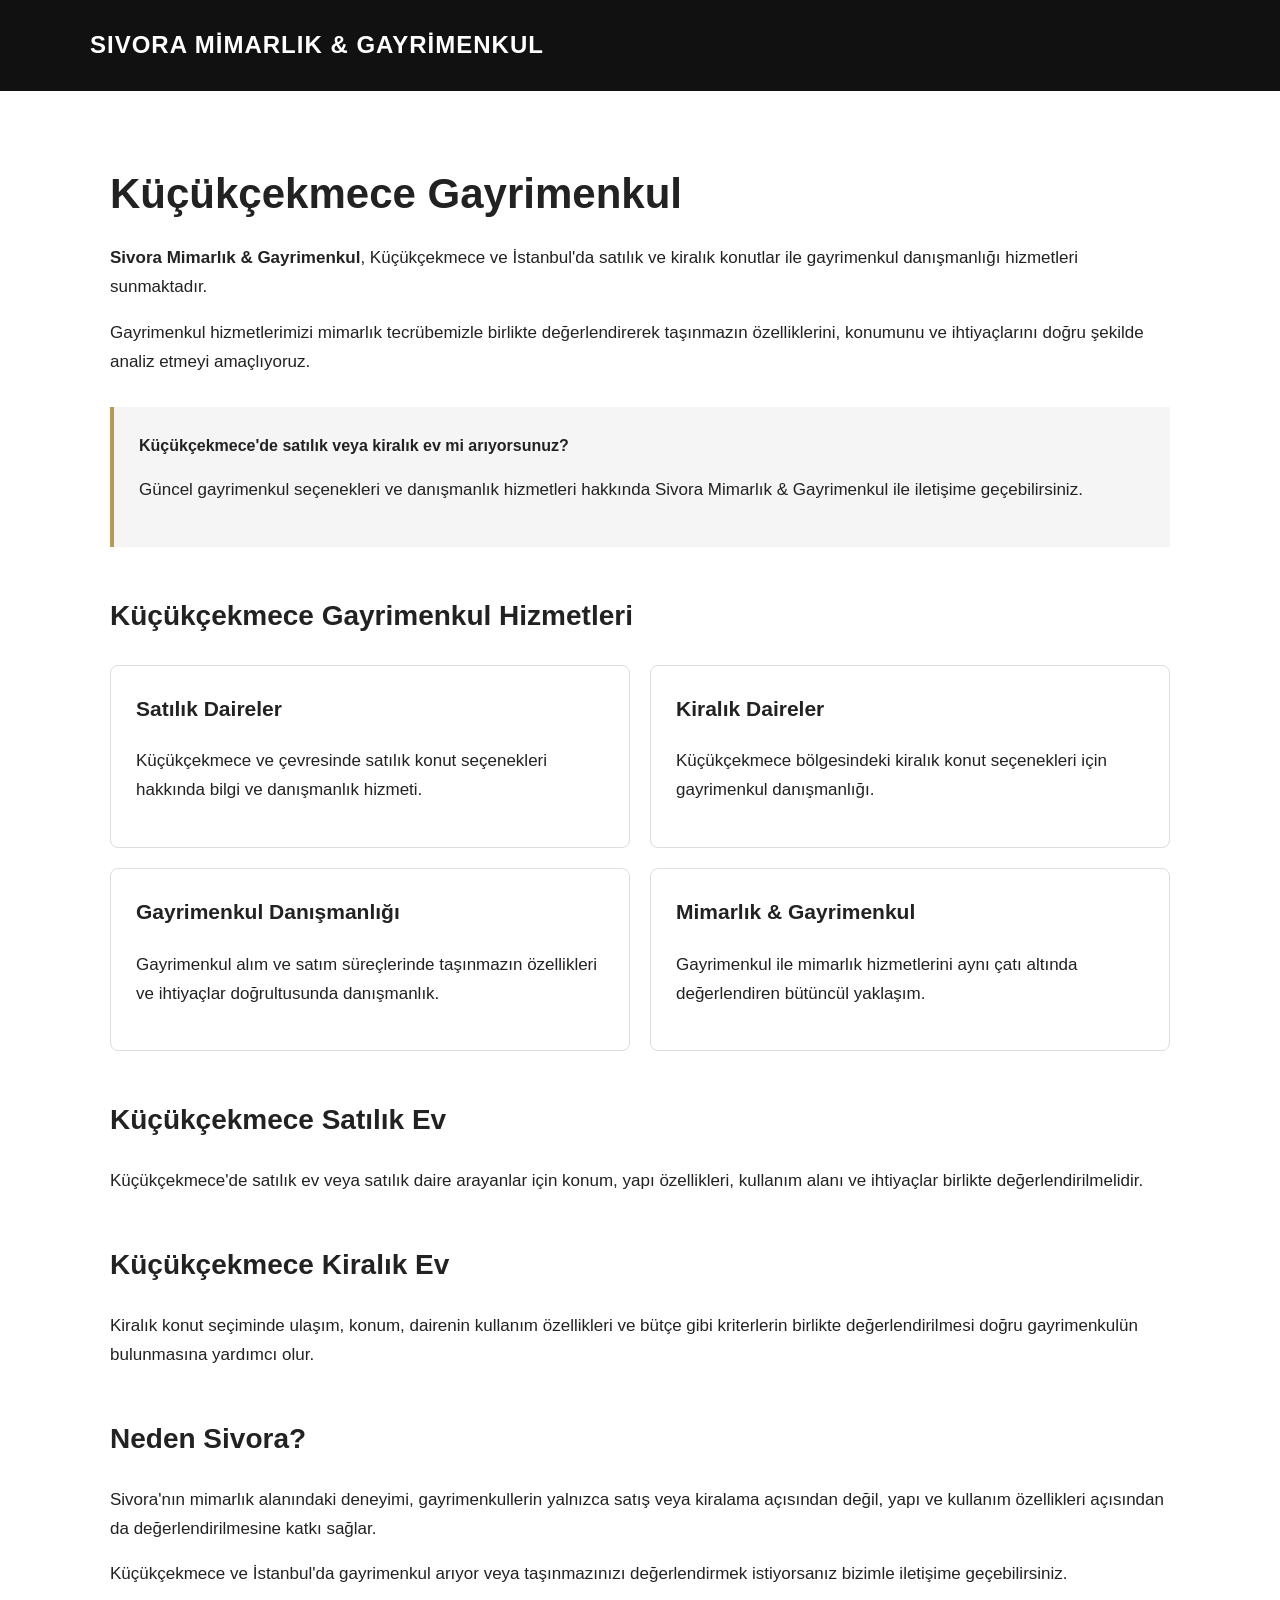
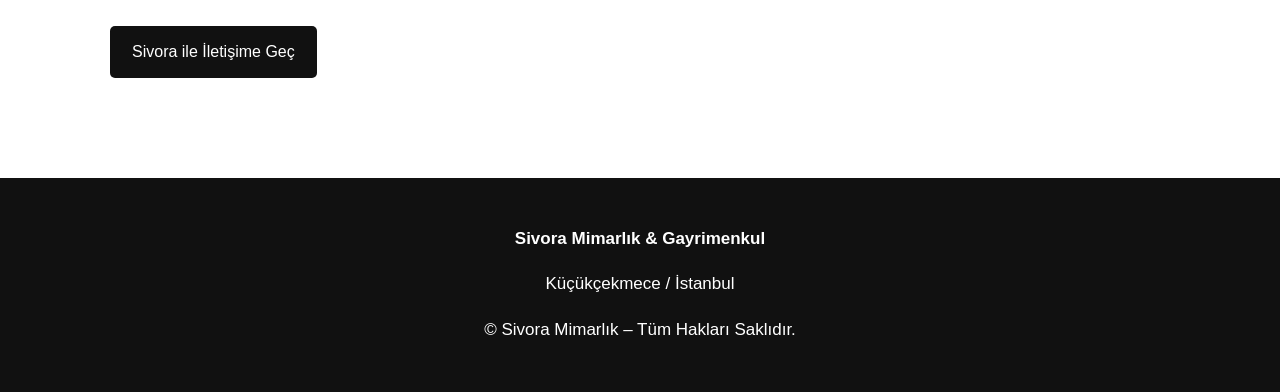
<file: kucukcekmece-gayrimenkul/index.html>
<!DOCTYPE html>
<html lang="tr">
<head>
  <meta charset="UTF-8">
  <meta name="viewport" content="width=device-width, initial-scale=1.0">

  <title>Küçükçekmece Gayrimenkul | Satılık ve Kiralık | Sivora</title>

  <meta name="description" content="Sivora Mimarlık & Gayrimenkul; Küçükçekmece ve İstanbul'da satılık ve kiralık konutlar, gayrimenkul danışmanlığı ve mimarlık hizmetleri sunmaktadır.">

  <meta name="keywords" content="Küçükçekmece gayrimenkul, Küçükçekmece emlak, Küçükçekmece satılık ev, Küçükçekmece satılık daire, Küçükçekmece kiralık ev, Küçükçekmece kiralık daire, İstanbul gayrimenkul, İstanbul emlak, satılık daire Küçükçekmece, kiralık daire Küçükçekmece, Sivora Gayrimenkul">

  <meta name="author" content="Sivora Mimarlık & Gayrimenkul">

  <link rel="canonical" href="https://sivoramimarlik.com/kucukcekmece-gayrimenkul/">

  <meta name="robots" content="index, follow, max-image-preview:large">

  <meta property="og:type" content="website">
  <meta property="og:locale" content="tr_TR">
  <meta property="og:site_name" content="Sivora Mimarlık & Gayrimenkul">
  <meta property="og:title" content="Küçükçekmece Gayrimenkul | Sivora Mimarlık & Gayrimenkul">
  <meta property="og:description" content="Küçükçekmece ve İstanbul'da satılık ve kiralık konutlar, gayrimenkul danışmanlığı ve mimarlık hizmetleri.">
  <meta property="og:url" content="https://sivoramimarlik.com/kucukcekmece-gayrimenkul/">

  <style>
    * {
      box-sizing: border-box;
    }

    body {
      margin: 0;
      font-family: Arial, Helvetica, sans-serif;
      color: #222;
      background: #fff;
      line-height: 1.7;
    }

    header {
      background: #111;
      color: #fff;
      padding: 25px 20px;
    }

    .container {
      max-width: 1100px;
      margin: auto;
    }

    header a {
      color: #fff;
      text-decoration: none;
    }

    .logo {
      font-size: 24px;
      font-weight: 700;
      letter-spacing: 1px;
    }

    main {
      max-width: 1100px;
      margin: auto;
      padding: 50px 20px;
    }

    h1 {
      font-size: 42px;
      line-height: 1.2;
      margin-bottom: 25px;
    }

    h2 {
      font-size: 28px;
      margin-top: 45px;
    }

    h3 {
      font-size: 21px;
      margin-top: 30px;
    }

    p {
      font-size: 17px;
    }

    .highlight {
      background: #f5f5f5;
      padding: 25px;
      margin: 30px 0;
      border-left: 4px solid #b9975b;
    }

    .services {
      display: grid;
      grid-template-columns: repeat(2, 1fr);
      gap: 20px;
      margin-top: 25px;
    }

    .service {
      border: 1px solid #ddd;
      border-radius: 8px;
      padding: 25px;
    }

    .service h3 {
      margin-top: 0;
    }

    .button {
      display: inline-block;
      margin-top: 20px;
      padding: 12px 22px;
      background: #111;
      color: #fff;
      text-decoration: none;
      border-radius: 5px;
    }

    footer {
      background: #111;
      color: #fff;
      text-align: center;
      padding: 30px 20px;
      margin-top: 50px;
    }

    @media (max-width: 700px) {
      h1 {
        font-size: 32px;
      }

      h2 {
        font-size: 24px;
      }

      .services {
        grid-template-columns: 1fr;
      }

      main {
        padding: 35px 18px;
      }
    }
  </style>

  <script type="application/ld+json">
  {
    "@context": "https://schema.org",
    "@type": "RealEstateAgent",
    "name": "Sivora Mimarlık & Gayrimenkul",
    "url": "https://sivoramimarlik.com/",
    "description": "Küçükçekmece ve İstanbul'da gayrimenkul danışmanlığı, satılık ve kiralık konutlar ile mimarlık hizmetleri.",
    "areaServed": [
      {
        "@type": "City",
        "name": "İstanbul"
      },
      {
        "@type": "AdministrativeArea",
        "name": "Küçükçekmece"
      }
    ],
    "serviceType": [
      "Gayrimenkul Danışmanlığı",
      "Satılık Konut",
      "Kiralık Konut",
      "Mimarlık Hizmetleri"
    ]
  }
  </script>
</head>

<body>

<header>
  <div class="container">
    <a href="https://sivoramimarlik.com/" class="logo">
      SIVORA MİMARLIK & GAYRİMENKUL
    </a>
  </div>
</header>

<main>

  <h1>Küçükçekmece Gayrimenkul</h1>

  <p>
    <strong>Sivora Mimarlık & Gayrimenkul</strong>, Küçükçekmece
    ve İstanbul'da satılık ve kiralık konutlar ile gayrimenkul
    danışmanlığı hizmetleri sunmaktadır.
  </p>

  <p>
    Gayrimenkul hizmetlerimizi mimarlık tecrübemizle birlikte
    değerlendirerek taşınmazın özelliklerini, konumunu ve
    ihtiyaçlarını doğru şekilde analiz etmeyi amaçlıyoruz.
  </p>

  <div class="highlight">
    <strong>Küçükçekmece'de satılık veya kiralık ev mi arıyorsunuz?</strong>
    <p>
      Güncel gayrimenkul seçenekleri ve danışmanlık hizmetleri
      hakkında Sivora Mimarlık & Gayrimenkul ile iletişime
      geçebilirsiniz.
    </p>
  </div>

  <h2>Küçükçekmece Gayrimenkul Hizmetleri</h2>

  <div class="services">

    <div class="service">
      <h3>Satılık Daireler</h3>
      <p>
        Küçükçekmece ve çevresinde satılık konut seçenekleri
        hakkında bilgi ve danışmanlık hizmeti.
      </p>
    </div>

    <div class="service">
      <h3>Kiralık Daireler</h3>
      <p>
        Küçükçekmece bölgesindeki kiralık konut seçenekleri
        için gayrimenkul danışmanlığı.
      </p>
    </div>

    <div class="service">
      <h3>Gayrimenkul Danışmanlığı</h3>
      <p>
        Gayrimenkul alım ve satım süreçlerinde taşınmazın
        özellikleri ve ihtiyaçlar doğrultusunda danışmanlık.
      </p>
    </div>

    <div class="service">
      <h3>Mimarlık & Gayrimenkul</h3>
      <p>
        Gayrimenkul ile mimarlık hizmetlerini aynı çatı altında
        değerlendiren bütüncül yaklaşım.
      </p>
    </div>

  </div>

  <h2>Küçükçekmece Satılık Ev</h2>

  <p>
    Küçükçekmece'de satılık ev veya satılık daire arayanlar
    için konum, yapı özellikleri, kullanım alanı ve ihtiyaçlar
    birlikte değerlendirilmelidir.
  </p>

  <h2>Küçükçekmece Kiralık Ev</h2>

  <p>
    Kiralık konut seçiminde ulaşım, konum, dairenin kullanım
    özellikleri ve bütçe gibi kriterlerin birlikte değerlendirilmesi
    doğru gayrimenkulün bulunmasına yardımcı olur.
  </p>

  <h2>Neden Sivora?</h2>

  <p>
    Sivora'nın mimarlık alanındaki deneyimi, gayrimenkullerin
    yalnızca satış veya kiralama açısından değil, yapı ve
    kullanım özellikleri açısından da değerlendirilmesine
    katkı sağlar.
  </p>

  <p>
    Küçükçekmece ve İstanbul'da gayrimenkul arıyor veya
    taşınmazınızı değerlendirmek istiyorsanız bizimle
    iletişime geçebilirsiniz.
  </p>

  <a class="button" href="https://sivoramimarlik.com/#iletisim">
    Sivora ile İletişime Geç
  </a>

</main>

<footer>

  <p><strong>Sivora Mimarlık & Gayrimenkul</strong></p>

  <p>Küçükçekmece / İstanbul</p>

  <p>© Sivora Mimarlık – Tüm Hakları Saklıdır.</p>

</footer>

</body>
</html>
</file>
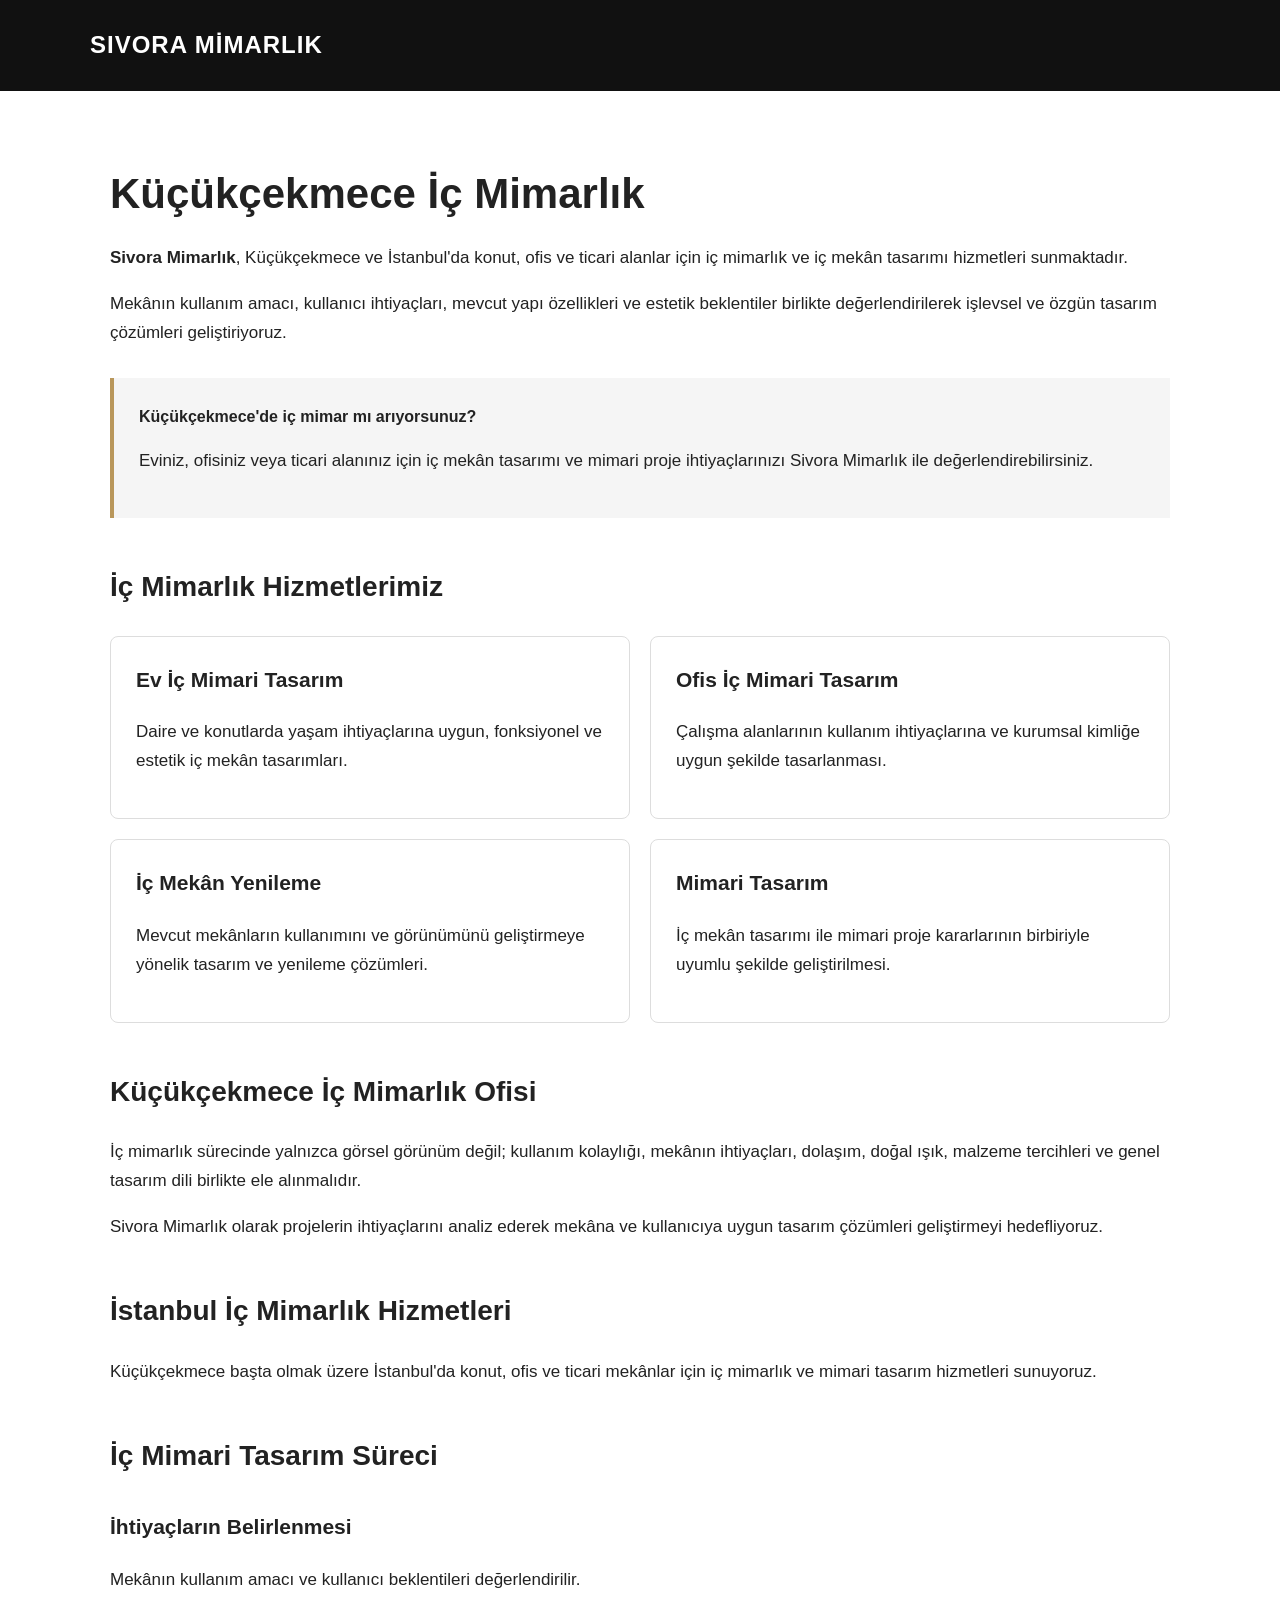
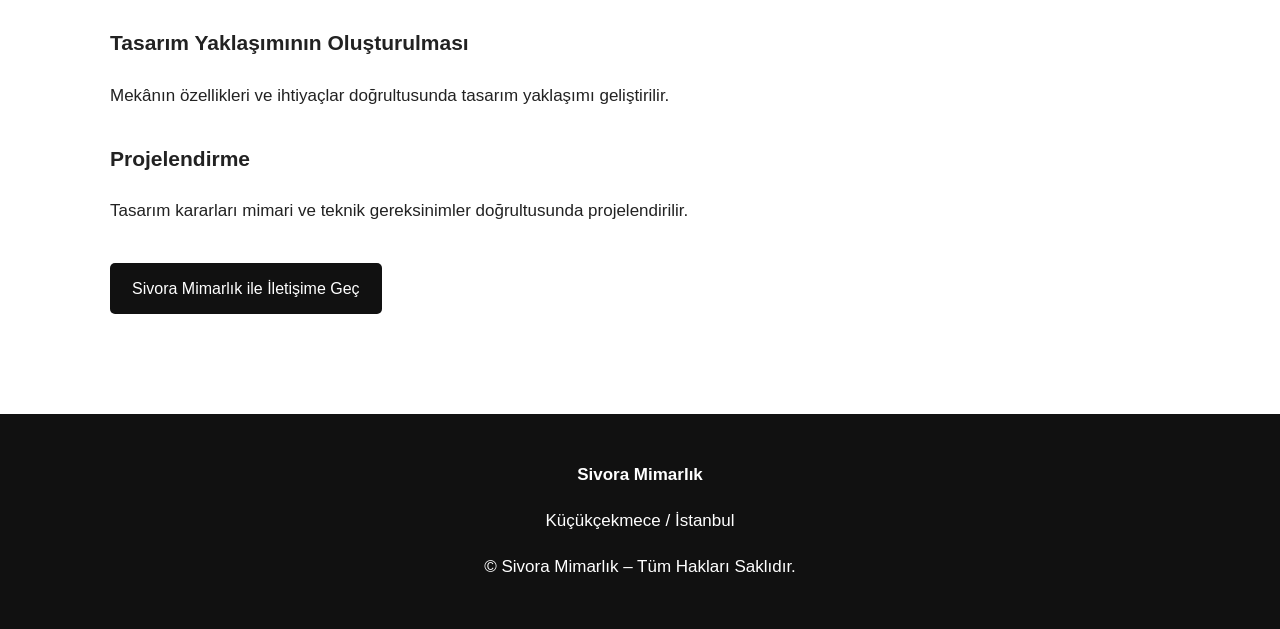
<file: kucukcekmece-ic-mimarlik/index.html>
<!DOCTYPE html>
<html lang="tr">
<head>
  <meta charset="UTF-8">
  <meta name="viewport" content="width=device-width, initial-scale=1.0">

  <title>Küçükçekmece İç Mimarlık | Sivora Mimarlık</title>

  <meta name="description" content="Sivora Mimarlık; Küçükçekmece ve İstanbul'da iç mimarlık, iç mekân tasarımı, ev ve ofis tasarımı ile mimari proje hizmetleri sunmaktadır.">

  <meta name="keywords" content="Küçükçekmece iç mimarlık, Küçükçekmece iç mimar, İstanbul iç mimarlık, İstanbul iç mimar, iç mekân tasarımı, ev iç mimari tasarım, ofis iç mimari tasarım, mimari tasarım, Sivora Mimarlık">

  <meta name="author" content="Sivora Mimarlık">

  <link rel="canonical" href="https://sivoramimarlik.com/kucukcekmece-ic-mimarlik/">

  <meta name="robots" content="index, follow, max-image-preview:large">

  <meta property="og:type" content="website">
  <meta property="og:locale" content="tr_TR">
  <meta property="og:site_name" content="Sivora Mimarlık">
  <meta property="og:title" content="Küçükçekmece İç Mimarlık | Sivora Mimarlık">
  <meta property="og:description" content="Küçükçekmece ve İstanbul'da iç mimarlık, iç mekân tasarımı, ev ve ofis tasarımı hizmetleri.">
  <meta property="og:url" content="https://sivoramimarlik.com/kucukcekmece-ic-mimarlik/">

  <style>
    * {
      box-sizing: border-box;
    }

    body {
      margin: 0;
      font-family: Arial, Helvetica, sans-serif;
      color: #222;
      background: #fff;
      line-height: 1.7;
    }

    header {
      background: #111;
      color: #fff;
      padding: 25px 20px;
    }

    .container {
      max-width: 1100px;
      margin: auto;
    }

    header a {
      color: #fff;
      text-decoration: none;
    }

    .logo {
      font-size: 24px;
      font-weight: 700;
      letter-spacing: 1px;
    }

    main {
      max-width: 1100px;
      margin: auto;
      padding: 50px 20px;
    }

    h1 {
      font-size: 42px;
      line-height: 1.2;
      margin-bottom: 25px;
    }

    h2 {
      font-size: 28px;
      margin-top: 45px;
    }

    h3 {
      font-size: 21px;
      margin-top: 30px;
    }

    p {
      font-size: 17px;
    }

    .highlight {
      background: #f5f5f5;
      padding: 25px;
      margin: 30px 0;
      border-left: 4px solid #b9975b;
    }

    .services {
      display: grid;
      grid-template-columns: repeat(2, 1fr);
      gap: 20px;
      margin-top: 25px;
    }

    .service {
      border: 1px solid #ddd;
      border-radius: 8px;
      padding: 25px;
    }

    .service h3 {
      margin-top: 0;
    }

    .button {
      display: inline-block;
      margin-top: 20px;
      padding: 12px 22px;
      background: #111;
      color: #fff;
      text-decoration: none;
      border-radius: 5px;
    }

    footer {
      background: #111;
      color: #fff;
      text-align: center;
      padding: 30px 20px;
      margin-top: 50px;
    }

    @media (max-width: 700px) {
      h1 {
        font-size: 32px;
      }

      h2 {
        font-size: 24px;
      }

      .services {
        grid-template-columns: 1fr;
      }

      main {
        padding: 35px 18px;
      }
    }
  </style>

  <script type="application/ld+json">
  {
    "@context": "https://schema.org",
    "@type": "ProfessionalService",
    "name": "Sivora Mimarlık",
    "url": "https://sivoramimarlik.com/",
    "description": "Küçükçekmece ve İstanbul'da iç mimarlık, iç mekân tasarımı, ev ve ofis tasarımı hizmetleri sunan mimarlık ofisi.",
    "areaServed": [
      {
        "@type": "City",
        "name": "İstanbul"
      },
      {
        "@type": "AdministrativeArea",
        "name": "Küçükçekmece"
      }
    ],
    "serviceType": [
      "İç Mimarlık",
      "İç Mekân Tasarımı",
      "Ev Tasarımı",
      "Ofis Tasarımı"
    ]
  }
  </script>
</head>

<body>

<header>
  <div class="container">
    <a href="https://sivoramimarlik.com/" class="logo">
      SIVORA MİMARLIK
    </a>
  </div>
</header>

<main>

  <h1>Küçükçekmece İç Mimarlık</h1>

  <p>
    <strong>Sivora Mimarlık</strong>, Küçükçekmece ve İstanbul'da
    konut, ofis ve ticari alanlar için iç mimarlık ve iç mekân
    tasarımı hizmetleri sunmaktadır.
  </p>

  <p>
    Mekânın kullanım amacı, kullanıcı ihtiyaçları, mevcut yapı
    özellikleri ve estetik beklentiler birlikte değerlendirilerek
    işlevsel ve özgün tasarım çözümleri geliştiriyoruz.
  </p>

  <div class="highlight">
    <strong>Küçükçekmece'de iç mimar mı arıyorsunuz?</strong>
    <p>
      Eviniz, ofisiniz veya ticari alanınız için iç mekân
      tasarımı ve mimari proje ihtiyaçlarınızı Sivora Mimarlık
      ile değerlendirebilirsiniz.
    </p>
  </div>

  <h2>İç Mimarlık Hizmetlerimiz</h2>

  <div class="services">

    <div class="service">
      <h3>Ev İç Mimari Tasarım</h3>
      <p>
        Daire ve konutlarda yaşam ihtiyaçlarına uygun,
        fonksiyonel ve estetik iç mekân tasarımları.
      </p>
    </div>

    <div class="service">
      <h3>Ofis İç Mimari Tasarım</h3>
      <p>
        Çalışma alanlarının kullanım ihtiyaçlarına ve
        kurumsal kimliğe uygun şekilde tasarlanması.
      </p>
    </div>

    <div class="service">
      <h3>İç Mekân Yenileme</h3>
      <p>
        Mevcut mekânların kullanımını ve görünümünü geliştirmeye
        yönelik tasarım ve yenileme çözümleri.
      </p>
    </div>

    <div class="service">
      <h3>Mimari Tasarım</h3>
      <p>
        İç mekân tasarımı ile mimari proje kararlarının
        birbiriyle uyumlu şekilde geliştirilmesi.
      </p>
    </div>

  </div>

  <h2>Küçükçekmece İç Mimarlık Ofisi</h2>

  <p>
    İç mimarlık sürecinde yalnızca görsel görünüm değil;
    kullanım kolaylığı, mekânın ihtiyaçları, dolaşım,
    doğal ışık, malzeme tercihleri ve genel tasarım dili
    birlikte ele alınmalıdır.
  </p>

  <p>
    Sivora Mimarlık olarak projelerin ihtiyaçlarını analiz ederek
    mekâna ve kullanıcıya uygun tasarım çözümleri geliştirmeyi
    hedefliyoruz.
  </p>

  <h2>İstanbul İç Mimarlık Hizmetleri</h2>

  <p>
    Küçükçekmece başta olmak üzere İstanbul'da konut, ofis ve
    ticari mekânlar için iç mimarlık ve mimari tasarım
    hizmetleri sunuyoruz.
  </p>

  <h2>İç Mimari Tasarım Süreci</h2>

  <h3>İhtiyaçların Belirlenmesi</h3>

  <p>
    Mekânın kullanım amacı ve kullanıcı beklentileri
    değerlendirilir.
  </p>

  <h3>Tasarım Yaklaşımının Oluşturulması</h3>

  <p>
    Mekânın özellikleri ve ihtiyaçlar doğrultusunda tasarım
    yaklaşımı geliştirilir.
  </p>

  <h3>Projelendirme</h3>

  <p>
    Tasarım kararları mimari ve teknik gereksinimler
    doğrultusunda projelendirilir.
  </p>

  <a class="button" href="https://sivoramimarlik.com/#iletisim">
    Sivora Mimarlık ile İletişime Geç
  </a>

</main>

<footer>

  <p><strong>Sivora Mimarlık</strong></p>

  <p>Küçükçekmece / İstanbul</p>

  <p>© Sivora Mimarlık – Tüm Hakları Saklıdır.</p>

</footer>

</body>
</html>
</file>
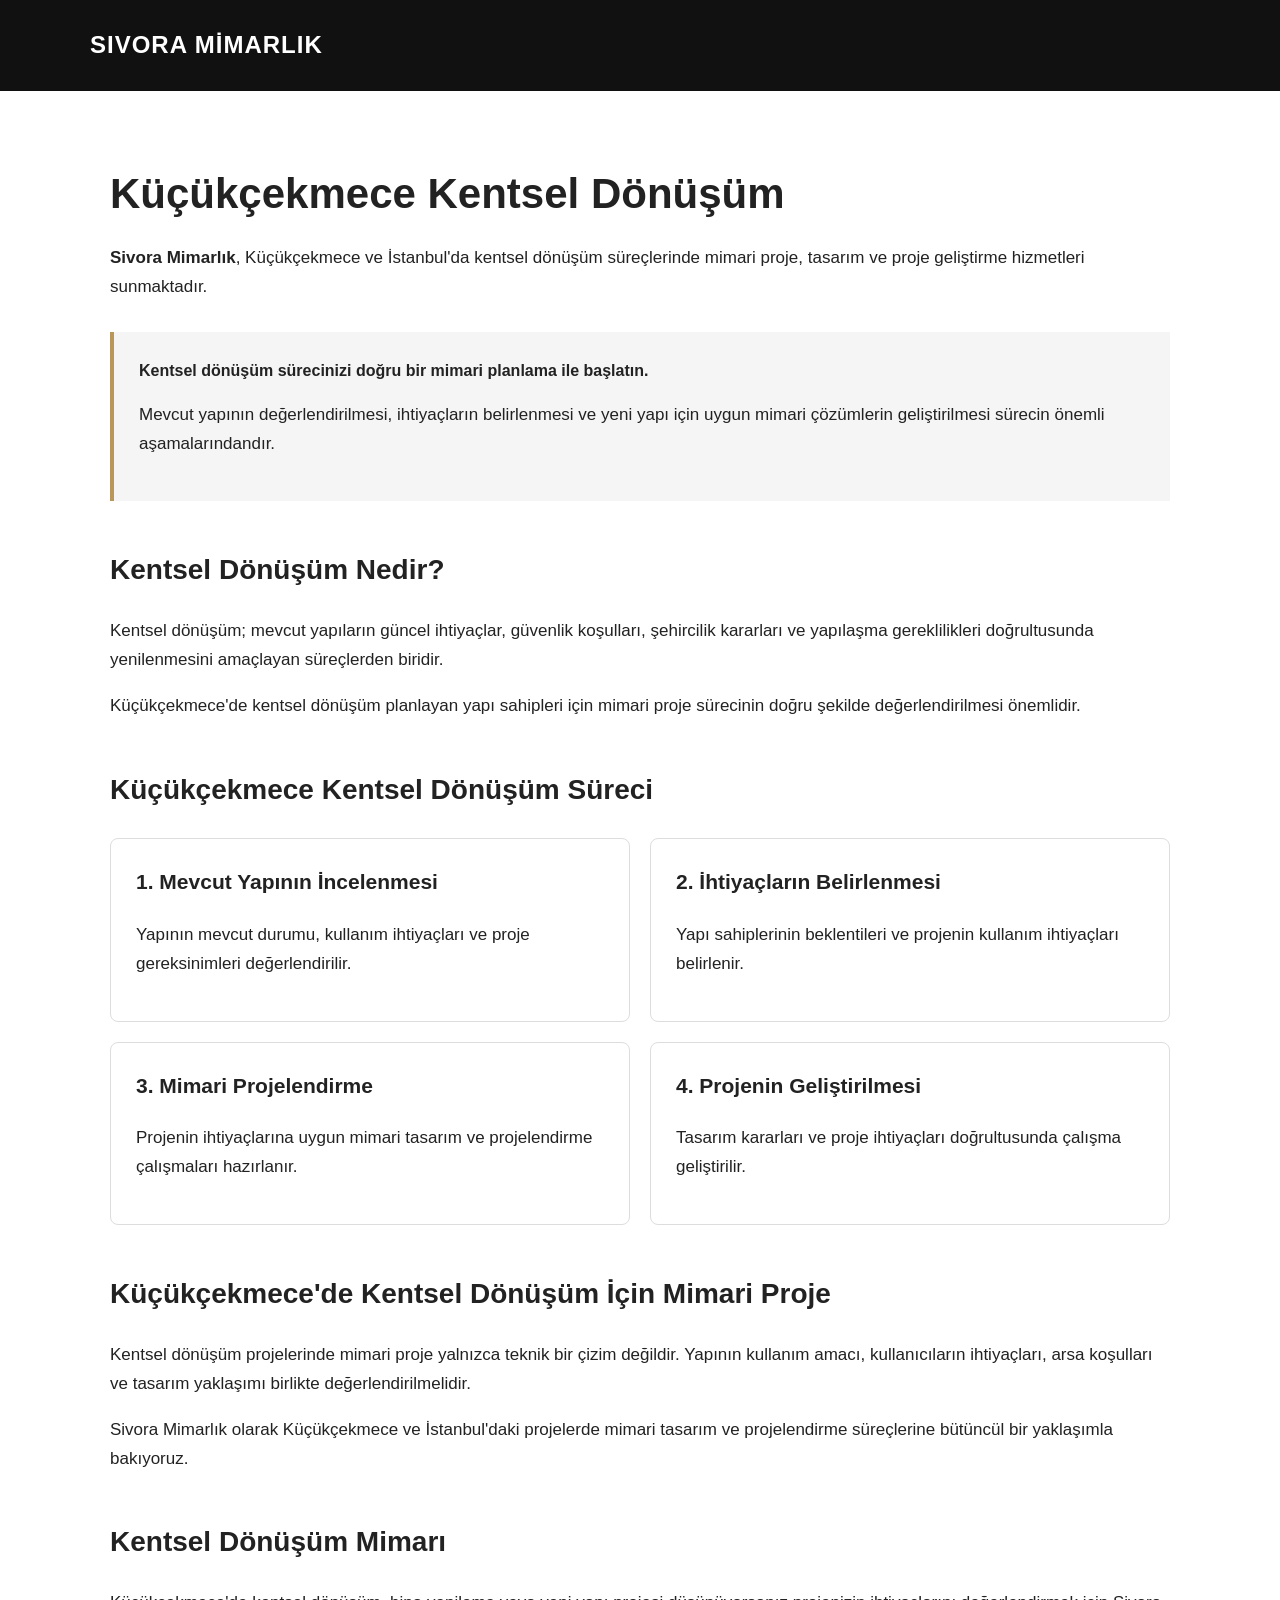
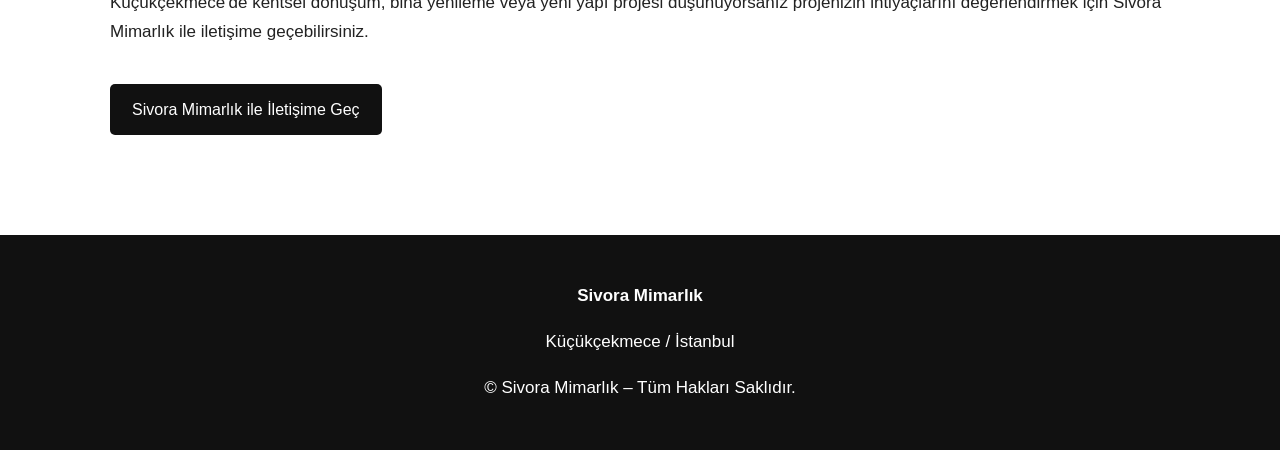
<file: kucukcekmece-kentsel-donusum/index.html>
<!DOCTYPE html>
<html lang="tr">
<head>
  <meta charset="UTF-8">
  <meta name="viewport" content="width=device-width, initial-scale=1.0">

  <title>Küçükçekmece Kentsel Dönüşüm | Sivora Mimarlık</title>

  <meta name="description" content="Sivora Mimarlık; Küçükçekmece ve İstanbul'da kentsel dönüşüm, mimari proje, bina yenileme ve mimari tasarım hizmetleri sunmaktadır.">

  <meta name="keywords" content="Küçükçekmece kentsel dönüşüm, İstanbul kentsel dönüşüm, kentsel dönüşüm mimarı, kentsel dönüşüm proje çizimi, bina yenileme, Küçükçekmece mimar, Küçükçekmece mimarlık, Sivora Mimarlık">

  <meta name="author" content="Sivora Mimarlık">

  <link rel="canonical" href="https://sivoramimarlik.com/kucukcekmece-kentsel-donusum/">

  <meta name="robots" content="index, follow, max-image-preview:large">

  <meta property="og:type" content="website">
  <meta property="og:locale" content="tr_TR">
  <meta property="og:site_name" content="Sivora Mimarlık">
  <meta property="og:title" content="Küçükçekmece Kentsel Dönüşüm | Sivora Mimarlık">
  <meta property="og:description" content="Küçükçekmece ve İstanbul'da kentsel dönüşüm, mimari proje, bina yenileme ve mimari tasarım hizmetleri.">
  <meta property="og:url" content="https://sivoramimarlik.com/kucukcekmece-kentsel-donusum/">

  <style>
    * {
      box-sizing: border-box;
    }

    body {
      margin: 0;
      font-family: Arial, Helvetica, sans-serif;
      color: #222;
      background: #fff;
      line-height: 1.7;
    }

    header {
      background: #111;
      color: #fff;
      padding: 25px 20px;
    }

    .container {
      max-width: 1100px;
      margin: auto;
    }

    header a {
      color: #fff;
      text-decoration: none;
    }

    .logo {
      font-size: 24px;
      font-weight: 700;
      letter-spacing: 1px;
    }

    main {
      max-width: 1100px;
      margin: auto;
      padding: 50px 20px;
    }

    h1 {
      font-size: 42px;
      line-height: 1.2;
      margin-bottom: 25px;
    }

    h2 {
      font-size: 28px;
      margin-top: 45px;
    }

    h3 {
      font-size: 21px;
      margin-top: 30px;
    }

    p {
      font-size: 17px;
    }

    .highlight {
      background: #f5f5f5;
      padding: 25px;
      margin: 30px 0;
      border-left: 4px solid #b9975b;
    }

    .steps {
      display: grid;
      grid-template-columns: repeat(2, 1fr);
      gap: 20px;
      margin-top: 25px;
    }

    .step {
      border: 1px solid #ddd;
      border-radius: 8px;
      padding: 25px;
    }

    .step h3 {
      margin-top: 0;
    }

    .button {
      display: inline-block;
      margin-top: 20px;
      padding: 12px 22px;
      background: #111;
      color: #fff;
      text-decoration: none;
      border-radius: 5px;
    }

    footer {
      background: #111;
      color: #fff;
      text-align: center;
      padding: 30px 20px;
      margin-top: 50px;
    }

    @media (max-width: 700px) {
      h1 {
        font-size: 32px;
      }

      h2 {
        font-size: 24px;
      }

      .steps {
        grid-template-columns: 1fr;
      }

      main {
        padding: 35px 18px;
      }
    }
  </style>

  <script type="application/ld+json">
  {
    "@context": "https://schema.org",
    "@type": "ProfessionalService",
    "name": "Sivora Mimarlık",
    "url": "https://sivoramimarlik.com/",
    "description": "Küçükçekmece ve İstanbul'da kentsel dönüşüm, mimari proje ve bina yenileme hizmetleri sunan mimarlık ofisi.",
    "areaServed": [
      {
        "@type": "City",
        "name": "İstanbul"
      },
      {
        "@type": "AdministrativeArea",
        "name": "Küçükçekmece"
      }
    ],
    "serviceType": [
      "Kentsel Dönüşüm",
      "Mimari Proje",
      "Bina Yenileme",
      "Mimari Tasarım"
    ]
  }
  </script>
</head>

<body>

<header>
  <div class="container">
    <a href="https://sivoramimarlik.com/" class="logo">
      SIVORA MİMARLIK
    </a>
  </div>
</header>

<main>

  <h1>Küçükçekmece Kentsel Dönüşüm</h1>

  <p>
    <strong>Sivora Mimarlık</strong>, Küçükçekmece ve İstanbul'da
    kentsel dönüşüm süreçlerinde mimari proje, tasarım ve
    proje geliştirme hizmetleri sunmaktadır.
  </p>

  <div class="highlight">
    <strong>Kentsel dönüşüm sürecinizi doğru bir mimari planlama ile başlatın.</strong>
    <p>
      Mevcut yapının değerlendirilmesi, ihtiyaçların belirlenmesi
      ve yeni yapı için uygun mimari çözümlerin geliştirilmesi
      sürecin önemli aşamalarındandır.
    </p>
  </div>

  <h2>Kentsel Dönüşüm Nedir?</h2>

  <p>
    Kentsel dönüşüm; mevcut yapıların güncel ihtiyaçlar,
    güvenlik koşulları, şehircilik kararları ve yapılaşma
    gereklilikleri doğrultusunda yenilenmesini amaçlayan
    süreçlerden biridir.
  </p>

  <p>
    Küçükçekmece'de kentsel dönüşüm planlayan yapı sahipleri
    için mimari proje sürecinin doğru şekilde değerlendirilmesi
    önemlidir.
  </p>

  <h2>Küçükçekmece Kentsel Dönüşüm Süreci</h2>

  <div class="steps">

    <div class="step">
      <h3>1. Mevcut Yapının İncelenmesi</h3>
      <p>
        Yapının mevcut durumu, kullanım ihtiyaçları ve proje
        gereksinimleri değerlendirilir.
      </p>
    </div>

    <div class="step">
      <h3>2. İhtiyaçların Belirlenmesi</h3>
      <p>
        Yapı sahiplerinin beklentileri ve projenin kullanım
        ihtiyaçları belirlenir.
      </p>
    </div>

    <div class="step">
      <h3>3. Mimari Projelendirme</h3>
      <p>
        Projenin ihtiyaçlarına uygun mimari tasarım ve
        projelendirme çalışmaları hazırlanır.
      </p>
    </div>

    <div class="step">
      <h3>4. Projenin Geliştirilmesi</h3>
      <p>
        Tasarım kararları ve proje ihtiyaçları doğrultusunda
        çalışma geliştirilir.
      </p>
    </div>

  </div>

  <h2>Küçükçekmece'de Kentsel Dönüşüm İçin Mimari Proje</h2>

  <p>
    Kentsel dönüşüm projelerinde mimari proje yalnızca teknik
    bir çizim değildir. Yapının kullanım amacı, kullanıcıların
    ihtiyaçları, arsa koşulları ve tasarım yaklaşımı birlikte
    değerlendirilmelidir.
  </p>

  <p>
    Sivora Mimarlık olarak Küçükçekmece ve İstanbul'daki
    projelerde mimari tasarım ve projelendirme süreçlerine
    bütüncül bir yaklaşımla bakıyoruz.
  </p>

  <h2>Kentsel Dönüşüm Mimarı</h2>

  <p>
    Küçükçekmece'de kentsel dönüşüm, bina yenileme veya yeni
    yapı projesi düşünüyorsanız projenizin ihtiyaçlarını
    değerlendirmek için Sivora Mimarlık ile iletişime
    geçebilirsiniz.
  </p>

  <a class="button" href="https://sivoramimarlik.com/#iletisim">
    Sivora Mimarlık ile İletişime Geç
  </a>

</main>

<footer>

  <p><strong>Sivora Mimarlık</strong></p>

  <p>Küçükçekmece / İstanbul</p>

  <p>© Sivora Mimarlık – Tüm Hakları Saklıdır.</p>

</footer>

</body>
</html>
</file>
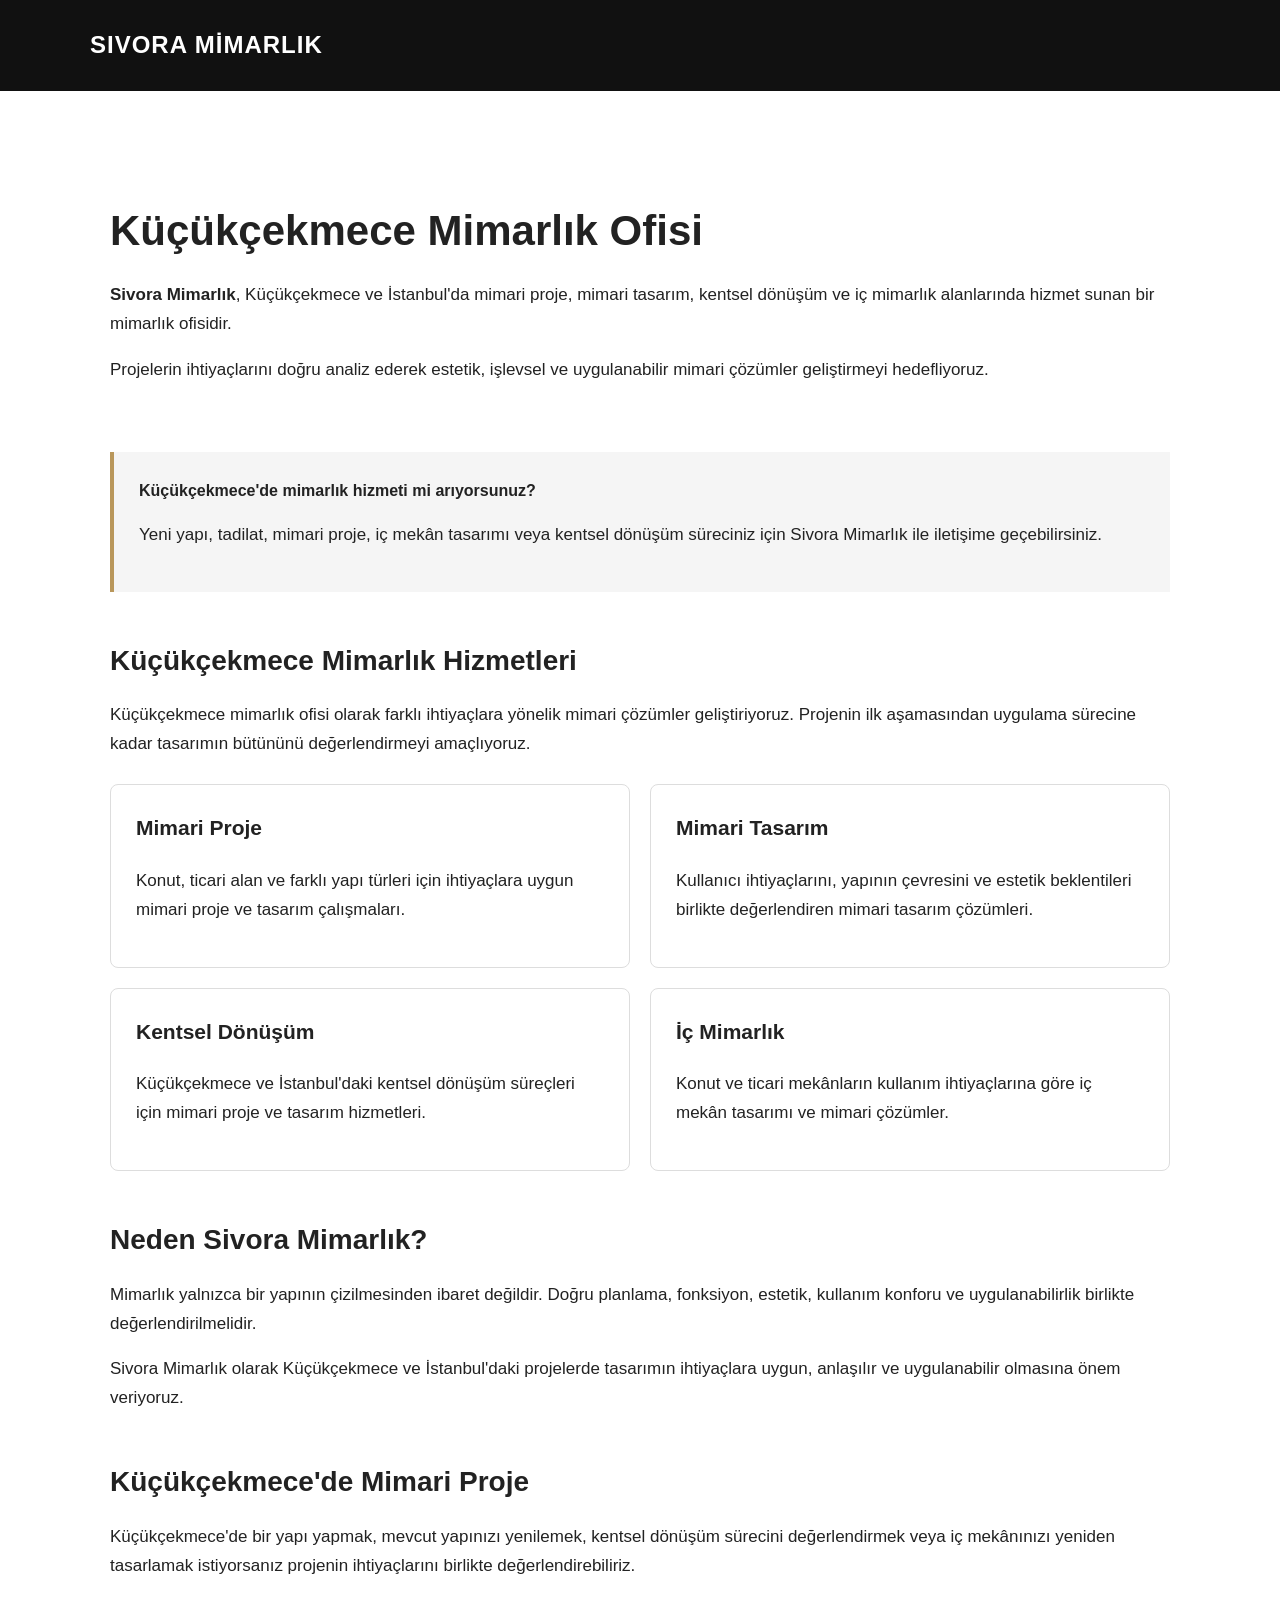
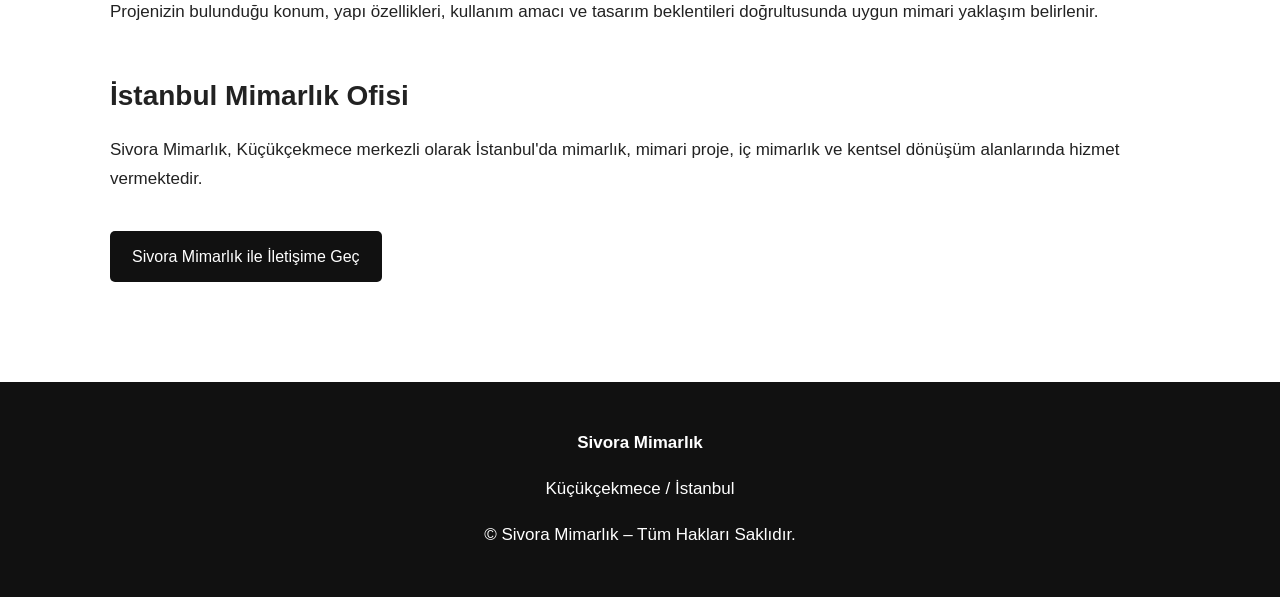
<file: kucukcekmece-mimarlik/index.html>
<!DOCTYPE html>
<html lang="tr">
<head>
  <meta charset="UTF-8">

  <meta name="viewport" content="width=device-width, initial-scale=1.0">

  <title>Küçükçekmece Mimarlık Ofisi | Sivora Mimarlık</title>

  <meta name="description"
        content="Sivora Mimarlık; Küçükçekmece ve İstanbul'da mimari proje, mimari tasarım, kentsel dönüşüm ve iç mimarlık hizmetleri sunan mimarlık ofisidir.">

  <meta name="keywords"
        content="Küçükçekmece mimarlık, Küçükçekmece mimar, Küçükçekmece mimarlık ofisi, İstanbul mimarlık, İstanbul mimar, mimari proje, mimari tasarım, kentsel dönüşüm, iç mimarlık, Sivora Mimarlık">

  <meta name="author" content="Sivora Mimarlık">

  <link rel="canonical" href="https://sivoramimarlik.com/kucukcekmece-mimarlik/">

  <meta name="robots" content="index, follow, max-image-preview:large">

  <!-- Open Graph -->
  <meta property="og:type" content="website">
  <meta property="og:locale" content="tr_TR">
  <meta property="og:site_name" content="Sivora Mimarlık">
  <meta property="og:title" content="Küçükçekmece Mimarlık Ofisi | Sivora Mimarlık">
  <meta property="og:description"
        content="Küçükçekmece ve İstanbul'da mimari proje, mimari tasarım, kentsel dönüşüm ve iç mimarlık hizmetleri.">
  <meta property="og:url" content="https://sivoramimarlik.com/kucukcekmece-mimarlik/">

  <style>
    * {
      box-sizing: border-box;
    }

    body {
      margin: 0;
      font-family: Arial, Helvetica, sans-serif;
      color: #222;
      background: #fff;
      line-height: 1.7;
    }

    header {
      background: #111;
      color: #fff;
      padding: 25px 20px;
    }

    header .container {
      max-width: 1100px;
      margin: auto;
    }

    header a {
      color: #fff;
      text-decoration: none;
    }

    .logo {
      font-size: 24px;
      font-weight: 700;
      letter-spacing: 1px;
    }

    main {
      max-width: 1100px;
      margin: auto;
      padding: 50px 20px;
    }

    h1 {
      font-size: 42px;
      line-height: 1.2;
      margin-bottom: 25px;
    }

    h2 {
      font-size: 28px;
      margin-top: 45px;
      margin-bottom: 15px;
    }

    h3 {
      font-size: 21px;
      margin-top: 30px;
    }

    p {
      font-size: 17px;
    }

    .hero {
      padding: 30px 0 20px;
    }

    .highlight {
      background: #f5f5f5;
      padding: 25px;
      margin: 30px 0;
      border-left: 4px solid #b9975b;
    }

    .services {
      display: grid;
      grid-template-columns: repeat(2, 1fr);
      gap: 20px;
      margin-top: 25px;
    }

    .service {
      padding: 25px;
      border: 1px solid #ddd;
      border-radius: 8px;
    }

    .service h3 {
      margin-top: 0;
    }

    a.button {
      display: inline-block;
      margin-top: 20px;
      padding: 12px 22px;
      background: #111;
      color: #fff;
      text-decoration: none;
      border-radius: 5px;
    }

    footer {
      background: #111;
      color: #fff;
      text-align: center;
      padding: 30px 20px;
      margin-top: 50px;
    }

    footer a {
      color: #fff;
    }

    @media (max-width: 700px) {
      h1 {
        font-size: 32px;
      }

      h2 {
        font-size: 24px;
      }

      .services {
        grid-template-columns: 1fr;
      }

      main {
        padding: 35px 18px;
      }
    }
  </style>

  <!-- Google / Schema.org -->
  <script type="application/ld+json">
  {
    "@context": "https://schema.org",
    "@type": "ProfessionalService",
    "@id": "https://sivoramimarlik.com/#business",
    "name": "Sivora Mimarlık",
    "url": "https://sivoramimarlik.com/",
    "description": "Küçükçekmece ve İstanbul'da mimari proje, mimari tasarım, kentsel dönüşüm ve iç mimarlık hizmetleri sunan mimarlık ofisi.",
    "areaServed": [
      {
        "@type": "City",
        "name": "İstanbul"
      },
      {
        "@type": "AdministrativeArea",
        "name": "Küçükçekmece"
      }
    ],
    "serviceType": [
      "Mimari Proje",
      "Mimari Tasarım",
      "Kentsel Dönüşüm",
      "İç Mimarlık"
    ]
  }
  </script>
</head>

<body>

<header>
  <div class="container">
    <a href="https://sivoramimarlik.com/" class="logo">
      SIVORA MİMARLIK
    </a>
  </div>
</header>

<main>

  <section class="hero">

    <h1>Küçükçekmece Mimarlık Ofisi</h1>

    <p>
      <strong>Sivora Mimarlık</strong>, Küçükçekmece ve İstanbul'da
      mimari proje, mimari tasarım, kentsel dönüşüm ve iç mimarlık
      alanlarında hizmet sunan bir mimarlık ofisidir.
    </p>

    <p>
      Projelerin ihtiyaçlarını doğru analiz ederek estetik,
      işlevsel ve uygulanabilir mimari çözümler geliştirmeyi
      hedefliyoruz.
    </p>

  </section>

  <div class="highlight">
    <strong>Küçükçekmece'de mimarlık hizmeti mi arıyorsunuz?</strong>
    <p>
      Yeni yapı, tadilat, mimari proje, iç mekân tasarımı veya
      kentsel dönüşüm süreciniz için Sivora Mimarlık ile iletişime
      geçebilirsiniz.
    </p>
  </div>

  <section>

    <h2>Küçükçekmece Mimarlık Hizmetleri</h2>

    <p>
      Küçükçekmece mimarlık ofisi olarak farklı ihtiyaçlara yönelik
      mimari çözümler geliştiriyoruz. Projenin ilk aşamasından
      uygulama sürecine kadar tasarımın bütününü değerlendirmeyi
      amaçlıyoruz.
    </p>

    <div class="services">

      <div class="service">
        <h3>Mimari Proje</h3>
        <p>
          Konut, ticari alan ve farklı yapı türleri için ihtiyaçlara
          uygun mimari proje ve tasarım çalışmaları.
        </p>
      </div>

      <div class="service">
        <h3>Mimari Tasarım</h3>
        <p>
          Kullanıcı ihtiyaçlarını, yapının çevresini ve estetik
          beklentileri birlikte değerlendiren mimari tasarım çözümleri.
        </p>
      </div>

      <div class="service">
        <h3>Kentsel Dönüşüm</h3>
        <p>
          Küçükçekmece ve İstanbul'daki kentsel dönüşüm süreçleri için
          mimari proje ve tasarım hizmetleri.
        </p>
      </div>

      <div class="service">
        <h3>İç Mimarlık</h3>
        <p>
          Konut ve ticari mekânların kullanım ihtiyaçlarına göre
          iç mekân tasarımı ve mimari çözümler.
        </p>
      </div>

    </div>

  </section>

  <section>

    <h2>Neden Sivora Mimarlık?</h2>

    <p>
      Mimarlık yalnızca bir yapının çizilmesinden ibaret değildir.
      Doğru planlama, fonksiyon, estetik, kullanım konforu ve
      uygulanabilirlik birlikte değerlendirilmelidir.
    </p>

    <p>
      Sivora Mimarlık olarak Küçükçekmece ve İstanbul'daki
      projelerde tasarımın ihtiyaçlara uygun, anlaşılır ve
      uygulanabilir olmasına önem veriyoruz.
    </p>

  </section>

  <section>

    <h2>Küçükçekmece'de Mimari Proje</h2>

    <p>
      Küçükçekmece'de bir yapı yapmak, mevcut yapınızı yenilemek,
      kentsel dönüşüm sürecini değerlendirmek veya iç mekânınızı
      yeniden tasarlamak istiyorsanız projenin ihtiyaçlarını
      birlikte değerlendirebiliriz.
    </p>

    <p>
      Projenizin bulunduğu konum, yapı özellikleri, kullanım amacı
      ve tasarım beklentileri doğrultusunda uygun mimari yaklaşım
      belirlenir.
    </p>

  </section>

  <section>

    <h2>İstanbul Mimarlık Ofisi</h2>

    <p>
      Sivora Mimarlık, Küçükçekmece merkezli olarak İstanbul'da
      mimarlık, mimari proje, iç mimarlık ve kentsel dönüşüm
      alanlarında hizmet vermektedir.
    </p>

    <a class="button" href="https://sivoramimarlik.com/#iletisim">
      Sivora Mimarlık ile İletişime Geç
    </a>

  </section>

</main>

<footer>

  <p>
    <strong>Sivora Mimarlık</strong>
  </p>

  <p>
    Küçükçekmece / İstanbul
  </p>

  <p>
    © Sivora Mimarlık – Tüm Hakları Saklıdır.
  </p>

</footer>

</body>
</html>
</file>
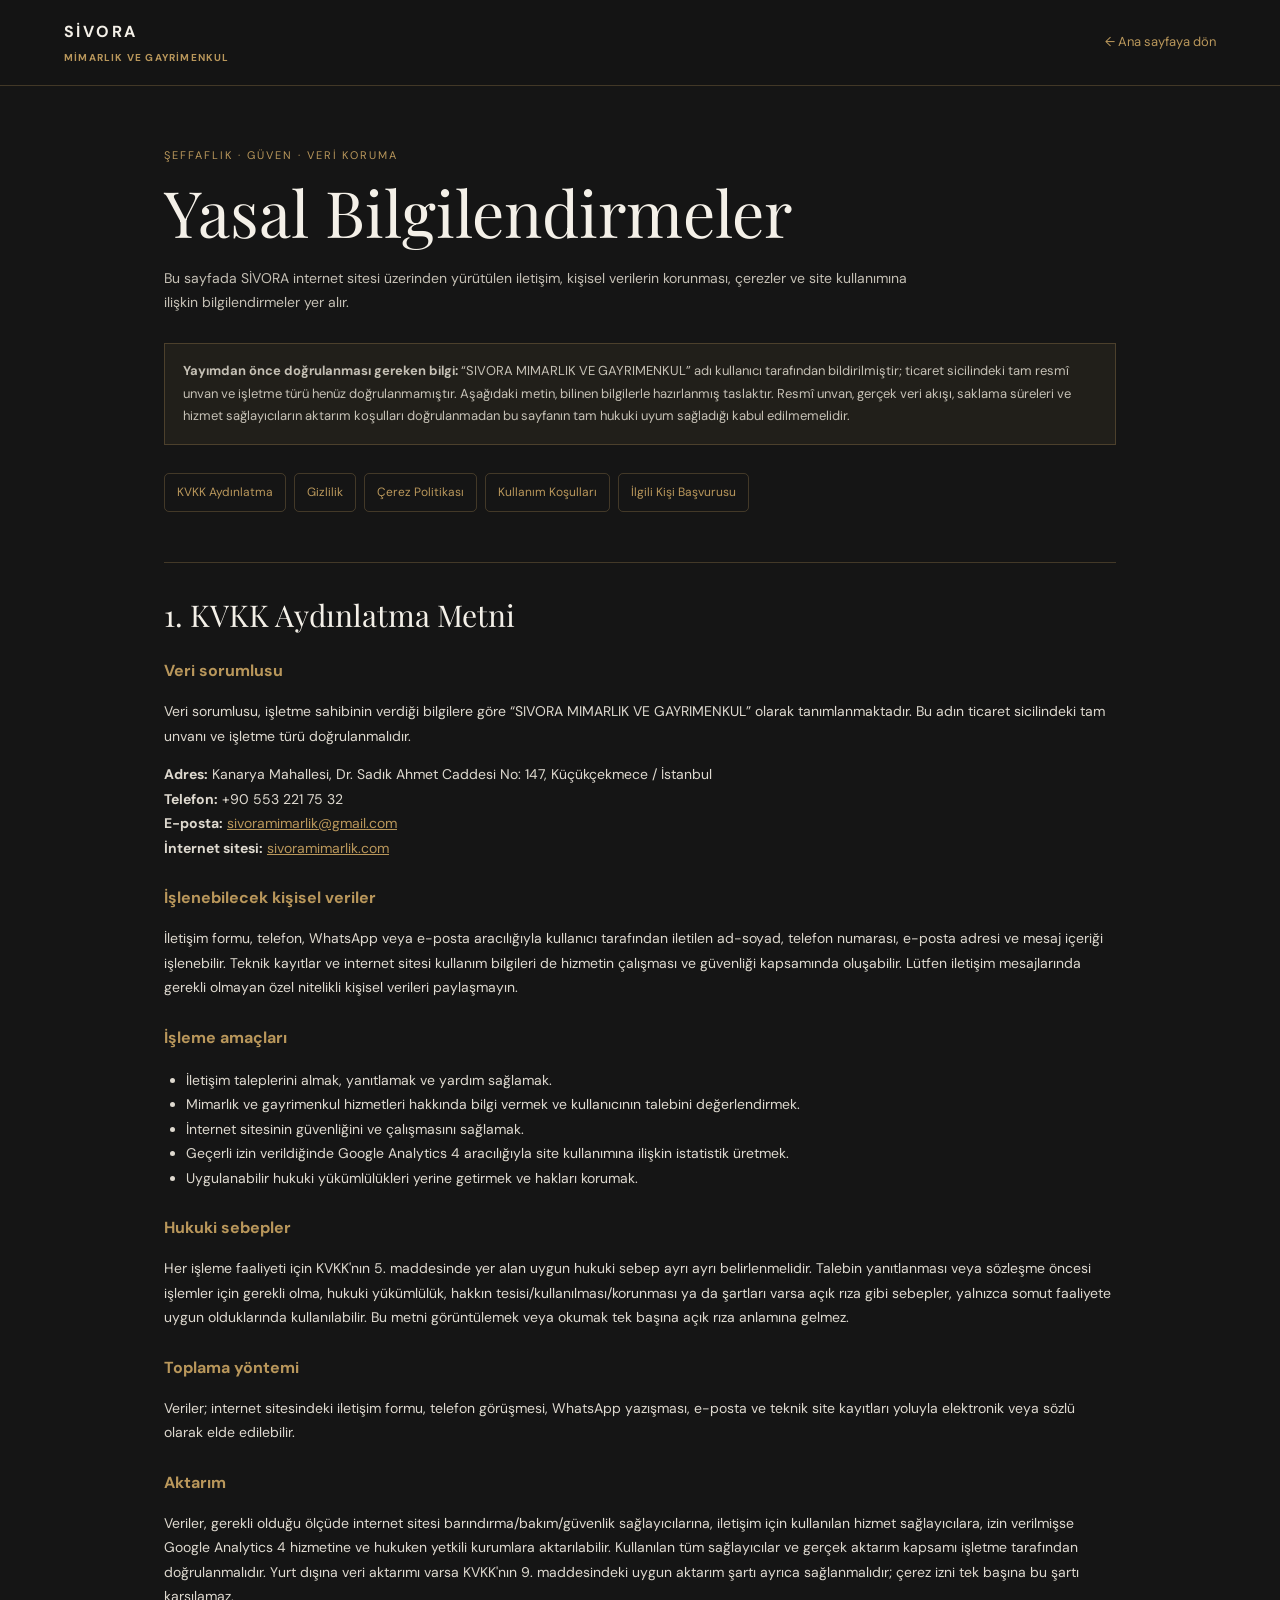
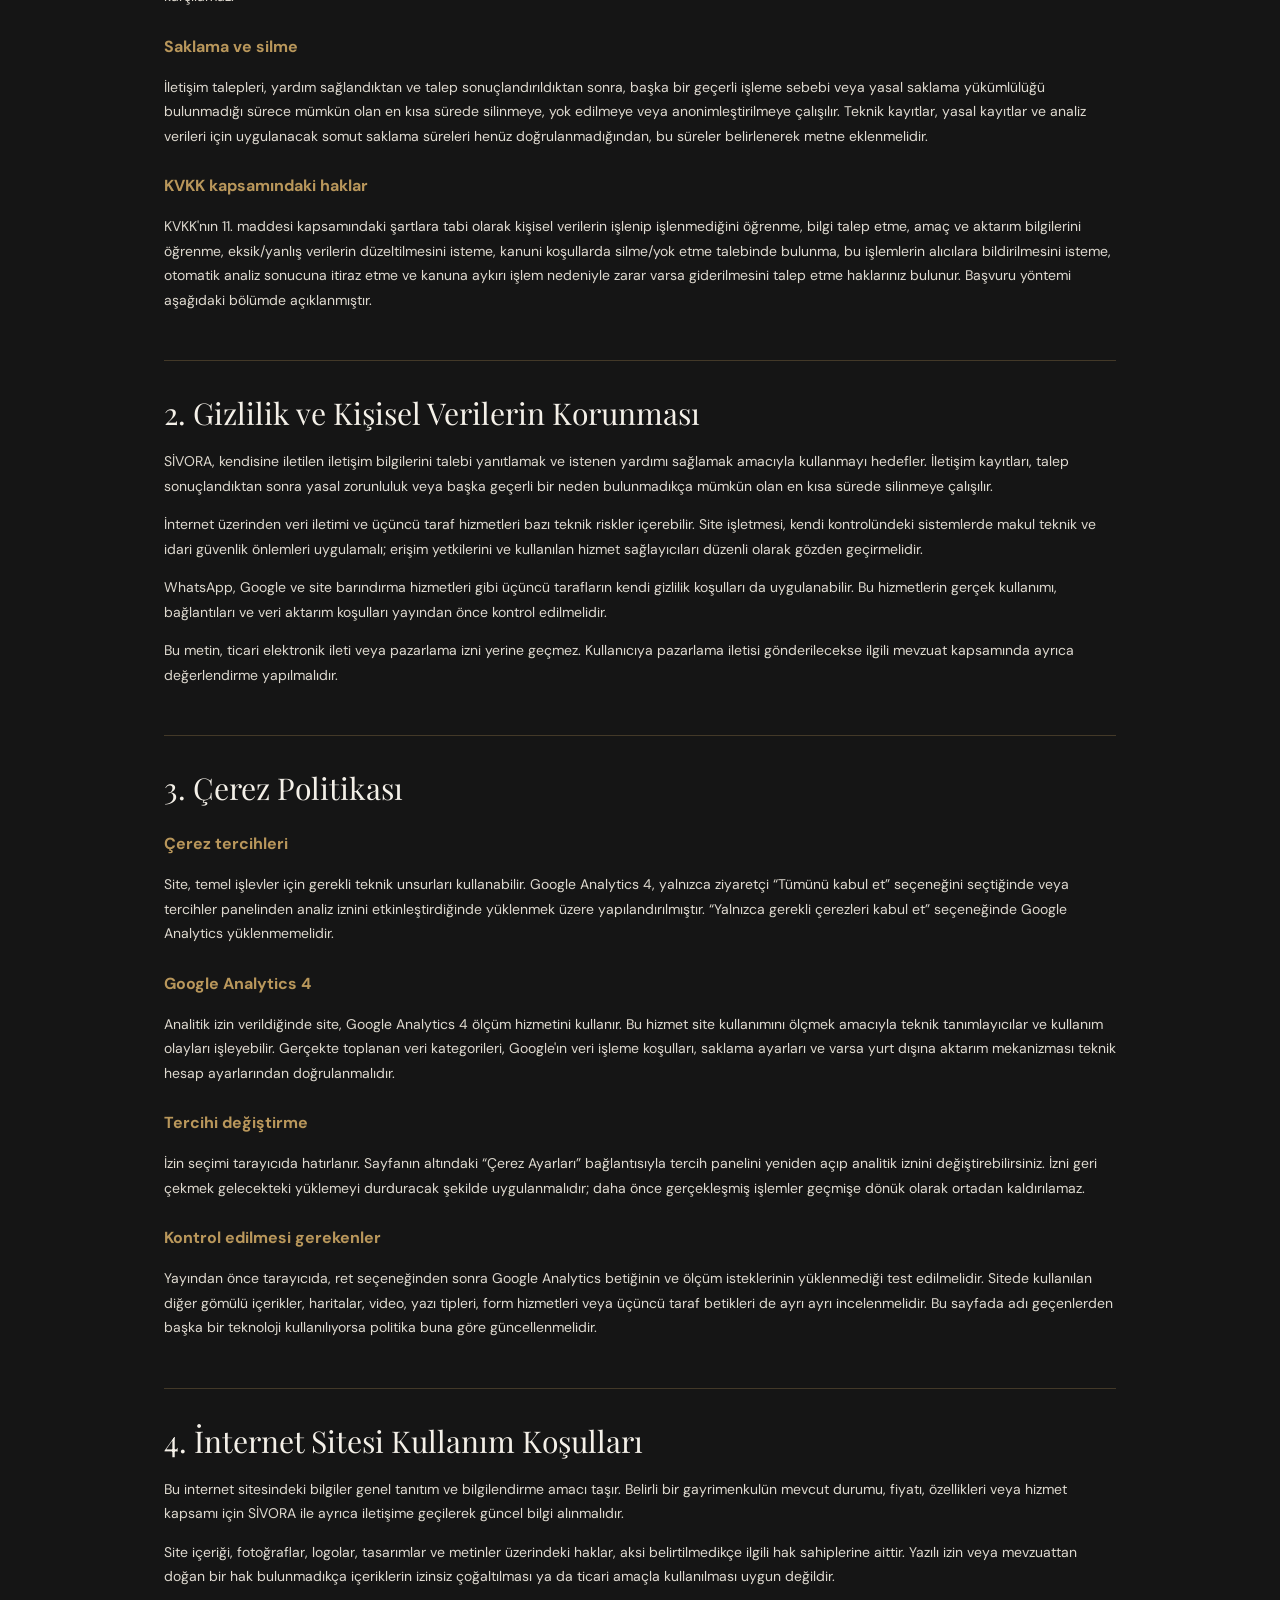
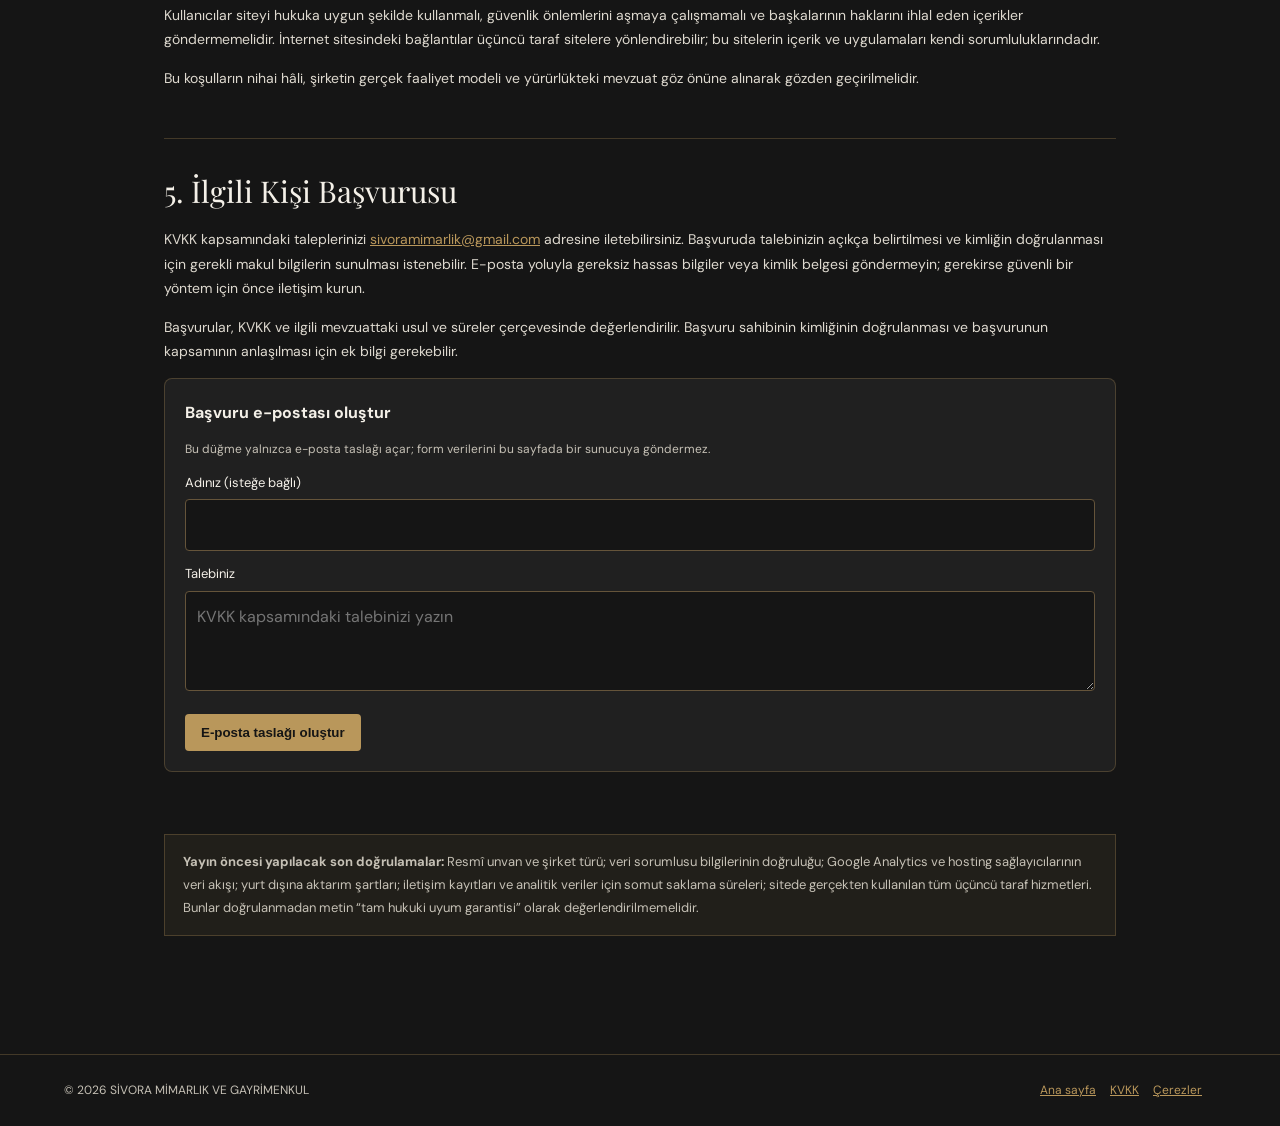
<file: yasal.html>
<!doctype html>
<html lang="tr">
<head>
<meta charset="utf-8">
<meta name="viewport" content="width=device-width, initial-scale=1">
<meta name="robots" content="index,follow">
<meta name="description" content="SİVORA Mimarlık ve Gayrimenkul kişisel verilerin korunması, gizlilik, çerez politikası, kullanım koşulları ve ilgili kişi başvuru bilgileri.">
<title>Yasal Bilgilendirmeler | SİVORA Mimarlık ve Gayrimenkul</title>
<link rel="preconnect" href="https://fonts.googleapis.com">
<link rel="preconnect" href="https://fonts.gstatic.com" crossorigin>
<link href="https://fonts.googleapis.com/css2?family=DM+Sans:wght@400;500;600;700&family=Playfair+Display:wght@400;500&display=swap" rel="stylesheet">
<style>
:root{--bg:#151515;--panel:#202020;--text:#f4f0e8;--muted:#c5c0b5;--gold:#b9975b;--line:rgba(185,151,91,.28)}
*{box-sizing:border-box}html{scroll-behavior:smooth;scroll-padding-top:95px}body{margin:0;background:var(--bg);color:var(--text);font-family:'DM Sans',Arial,sans-serif;line-height:1.75}a{color:var(--gold)}.top{position:sticky;top:0;z-index:5;background:rgba(21,21,21,.96);backdrop-filter:blur(10px);border-bottom:1px solid var(--line);padding:18px 5vw;display:flex;align-items:center;justify-content:space-between;gap:18px}.brand{color:var(--text);text-decoration:none;letter-spacing:.15em;font-weight:700}.brand small{display:block;color:var(--gold);font-size:10px;letter-spacing:.12em;margin-top:3px}.back{font-size:13px;text-decoration:none}.wrap{max-width:1000px;margin:0 auto;padding:60px 24px 90px}.eyebrow{text-transform:uppercase;letter-spacing:.18em;color:var(--gold);font-size:11px}.hero h1{font:400 clamp(38px,6vw,64px)/1.08 'Playfair Display',Georgia,serif;margin:12px 0 20px}.intro{max-width:760px;color:var(--muted)}.notice{margin:28px 0;padding:16px 18px;border:1px solid var(--line);background:rgba(185,151,91,.07);font-size:13px;color:var(--muted)}.toc{display:flex;flex-wrap:wrap;gap:8px;margin:28px 0 50px}.toc a{border:1px solid var(--line);padding:8px 12px;border-radius:5px;text-decoration:none;font-size:12px}.doc-section{padding:34px 0;border-top:1px solid var(--line)}h2{font:400 30px/1.2 'Playfair Display',Georgia,serif;margin:0 0 18px}h3{font-size:16px;margin:24px 0 8px;color:var(--gold)}p,li{color:#ded9cf;font-size:14px}ul{padding-left:22px}.meta{font-size:13px;color:var(--muted)}.footer{border-top:1px solid var(--line);padding:25px 5vw;color:var(--muted);font-size:12px;display:flex;justify-content:space-between;gap:20px;flex-wrap:wrap}.footer a{margin-right:14px}.formbox{padding:20px;border:1px solid var(--line);background:var(--panel);border-radius:8px}.formbox label{display:block;font-size:13px;margin:12px 0 5px}.formbox input,.formbox textarea{width:100%;padding:11px;background:#151515;border:1px solid #65543a;color:var(--text);border-radius:4px;font:inherit}.formbox textarea{min-height:100px}.formbox button{margin-top:14px;padding:11px 16px;background:var(--gold);color:#151515;border:0;border-radius:4px;font-weight:700}.small{font-size:12px;color:var(--muted)}@media(max-width:600px){.top{padding:15px 18px}.wrap{padding:38px 18px 65px}.hero h1{font-size:40px}.back{font-size:12px}}
</style>
</head>
<body>
<header class="top"><a class="brand" href="index.html">SİVORA<small>MİMARLIK VE GAYRİMENKUL</small></a><a class="back" href="index.html">← Ana sayfaya dön</a></header>
<main class="wrap">
<div class="hero"><div class="eyebrow">Şeffaflık · Güven · Veri koruma</div><h1>Yasal Bilgilendirmeler</h1><p class="intro">Bu sayfada SİVORA internet sitesi üzerinden yürütülen iletişim, kişisel verilerin korunması, çerezler ve site kullanımına ilişkin bilgilendirmeler yer alır.</p></div>
<div class="notice"><strong>Yayımdan önce doğrulanması gereken bilgi:</strong> “SIVORA MIMARLIK VE GAYRIMENKUL” adı kullanıcı tarafından bildirilmiştir; ticaret sicilindeki tam resmî unvan ve işletme türü henüz doğrulanmamıştır. Aşağıdaki metin, bilinen bilgilerle hazırlanmış taslaktır. Resmî unvan, gerçek veri akışı, saklama süreleri ve hizmet sağlayıcıların aktarım koşulları doğrulanmadan bu sayfanın tam hukuki uyum sağladığı kabul edilmemelidir.</div>
<nav class="toc" aria-label="Yasal sayfa bölümleri"><a href="#kvkk">KVKK Aydınlatma</a><a href="#gizlilik">Gizlilik</a><a href="#cerez">Çerez Politikası</a><a href="#kullanim">Kullanım Koşulları</a><a href="#basvuru">İlgili Kişi Başvurusu</a></nav>
<section class="doc-section" id="kvkk"><h2>1. KVKK Aydınlatma Metni</h2>
<h3>Veri sorumlusu</h3><p>Veri sorumlusu, işletme sahibinin verdiği bilgilere göre “SIVORA MIMARLIK VE GAYRIMENKUL” olarak tanımlanmaktadır. Bu adın ticaret sicilindeki tam unvanı ve işletme türü doğrulanmalıdır.</p><p><strong>Adres:</strong> Kanarya Mahallesi, Dr. Sadık Ahmet Caddesi No: 147, Küçükçekmece / İstanbul<br><strong>Telefon:</strong> +90 553 221 75 32<br><strong>E-posta:</strong> <a href="mailto:sivoramimarlik@gmail.com">sivoramimarlik@gmail.com</a><br><strong>İnternet sitesi:</strong> <a href="https://sivoramimarlik.com/">sivoramimarlik.com</a></p>
<h3>İşlenebilecek kişisel veriler</h3><p>İletişim formu, telefon, WhatsApp veya e-posta aracılığıyla kullanıcı tarafından iletilen ad-soyad, telefon numarası, e-posta adresi ve mesaj içeriği işlenebilir. Teknik kayıtlar ve internet sitesi kullanım bilgileri de hizmetin çalışması ve güvenliği kapsamında oluşabilir. Lütfen iletişim mesajlarında gerekli olmayan özel nitelikli kişisel verileri paylaşmayın.</p>
<h3>İşleme amaçları</h3><ul><li>İletişim taleplerini almak, yanıtlamak ve yardım sağlamak.</li><li>Mimarlık ve gayrimenkul hizmetleri hakkında bilgi vermek ve kullanıcının talebini değerlendirmek.</li><li>İnternet sitesinin güvenliğini ve çalışmasını sağlamak.</li><li>Geçerli izin verildiğinde Google Analytics 4 aracılığıyla site kullanımına ilişkin istatistik üretmek.</li><li>Uygulanabilir hukuki yükümlülükleri yerine getirmek ve hakları korumak.</li></ul>
<h3>Hukuki sebepler</h3><p>Her işleme faaliyeti için KVKK'nın 5. maddesinde yer alan uygun hukuki sebep ayrı ayrı belirlenmelidir. Talebin yanıtlanması veya sözleşme öncesi işlemler için gerekli olma, hukuki yükümlülük, hakkın tesisi/kullanılması/korunması ya da şartları varsa açık rıza gibi sebepler, yalnızca somut faaliyete uygun olduklarında kullanılabilir. Bu metni görüntülemek veya okumak tek başına açık rıza anlamına gelmez.</p>
<h3>Toplama yöntemi</h3><p>Veriler; internet sitesindeki iletişim formu, telefon görüşmesi, WhatsApp yazışması, e-posta ve teknik site kayıtları yoluyla elektronik veya sözlü olarak elde edilebilir.</p>
<h3>Aktarım</h3><p>Veriler, gerekli olduğu ölçüde internet sitesi barındırma/bakım/güvenlik sağlayıcılarına, iletişim için kullanılan hizmet sağlayıcılara, izin verilmişse Google Analytics 4 hizmetine ve hukuken yetkili kurumlara aktarılabilir. Kullanılan tüm sağlayıcılar ve gerçek aktarım kapsamı işletme tarafından doğrulanmalıdır. Yurt dışına veri aktarımı varsa KVKK'nın 9. maddesindeki uygun aktarım şartı ayrıca sağlanmalıdır; çerez izni tek başına bu şartı karşılamaz.</p>
<h3>Saklama ve silme</h3><p>İletişim talepleri, yardım sağlandıktan ve talep sonuçlandırıldıktan sonra, başka bir geçerli işleme sebebi veya yasal saklama yükümlülüğü bulunmadığı sürece mümkün olan en kısa sürede silinmeye, yok edilmeye veya anonimleştirilmeye çalışılır. Teknik kayıtlar, yasal kayıtlar ve analiz verileri için uygulanacak somut saklama süreleri henüz doğrulanmadığından, bu süreler belirlenerek metne eklenmelidir.</p>
<h3>KVKK kapsamındaki haklar</h3><p>KVKK'nın 11. maddesi kapsamındaki şartlara tabi olarak kişisel verilerin işlenip işlenmediğini öğrenme, bilgi talep etme, amaç ve aktarım bilgilerini öğrenme, eksik/yanlış verilerin düzeltilmesini isteme, kanuni koşullarda silme/yok etme talebinde bulunma, bu işlemlerin alıcılara bildirilmesini isteme, otomatik analiz sonucuna itiraz etme ve kanuna aykırı işlem nedeniyle zarar varsa giderilmesini talep etme haklarınız bulunur. Başvuru yöntemi aşağıdaki bölümde açıklanmıştır.</p>
</section>
<section class="doc-section" id="gizlilik"><h2>2. Gizlilik ve Kişisel Verilerin Korunması</h2><p>SİVORA, kendisine iletilen iletişim bilgilerini talebi yanıtlamak ve istenen yardımı sağlamak amacıyla kullanmayı hedefler. İletişim kayıtları, talep sonuçlandıktan sonra yasal zorunluluk veya başka geçerli bir neden bulunmadıkça mümkün olan en kısa sürede silinmeye çalışılır.</p><p>İnternet üzerinden veri iletimi ve üçüncü taraf hizmetleri bazı teknik riskler içerebilir. Site işletmesi, kendi kontrolündeki sistemlerde makul teknik ve idari güvenlik önlemleri uygulamalı; erişim yetkilerini ve kullanılan hizmet sağlayıcıları düzenli olarak gözden geçirmelidir.</p><p>WhatsApp, Google ve site barındırma hizmetleri gibi üçüncü tarafların kendi gizlilik koşulları da uygulanabilir. Bu hizmetlerin gerçek kullanımı, bağlantıları ve veri aktarım koşulları yayından önce kontrol edilmelidir.</p><p>Bu metin, ticari elektronik ileti veya pazarlama izni yerine geçmez. Kullanıcıya pazarlama iletisi gönderilecekse ilgili mevzuat kapsamında ayrıca değerlendirme yapılmalıdır.</p></section>
<section class="doc-section" id="cerez"><h2>3. Çerez Politikası</h2><h3>Çerez tercihleri</h3><p>Site, temel işlevler için gerekli teknik unsurları kullanabilir. Google Analytics 4, yalnızca ziyaretçi “Tümünü kabul et” seçeneğini seçtiğinde veya tercihler panelinden analiz iznini etkinleştirdiğinde yüklenmek üzere yapılandırılmıştır. “Yalnızca gerekli çerezleri kabul et” seçeneğinde Google Analytics yüklenmemelidir.</p><h3>Google Analytics 4</h3><p>Analitik izin verildiğinde site, Google Analytics 4 ölçüm hizmetini kullanır. Bu hizmet site kullanımını ölçmek amacıyla teknik tanımlayıcılar ve kullanım olayları işleyebilir. Gerçekte toplanan veri kategorileri, Google'ın veri işleme koşulları, saklama ayarları ve varsa yurt dışına aktarım mekanizması teknik hesap ayarlarından doğrulanmalıdır.</p><h3>Tercihi değiştirme</h3><p>İzin seçimi tarayıcıda hatırlanır. Sayfanın altındaki “Çerez Ayarları” bağlantısıyla tercih panelini yeniden açıp analitik iznini değiştirebilirsiniz. İzni geri çekmek gelecekteki yüklemeyi durduracak şekilde uygulanmalıdır; daha önce gerçekleşmiş işlemler geçmişe dönük olarak ortadan kaldırılamaz.</p><h3>Kontrol edilmesi gerekenler</h3><p>Yayından önce tarayıcıda, ret seçeneğinden sonra Google Analytics betiğinin ve ölçüm isteklerinin yüklenmediği test edilmelidir. Sitede kullanılan diğer gömülü içerikler, haritalar, video, yazı tipleri, form hizmetleri veya üçüncü taraf betikleri de ayrı ayrı incelenmelidir. Bu sayfada adı geçenlerden başka bir teknoloji kullanılıyorsa politika buna göre güncellenmelidir.</p></section>
<section class="doc-section" id="kullanim"><h2>4. İnternet Sitesi Kullanım Koşulları</h2><p>Bu internet sitesindeki bilgiler genel tanıtım ve bilgilendirme amacı taşır. Belirli bir gayrimenkulün mevcut durumu, fiyatı, özellikleri veya hizmet kapsamı için SİVORA ile ayrıca iletişime geçilerek güncel bilgi alınmalıdır.</p><p>Site içeriği, fotoğraflar, logolar, tasarımlar ve metinler üzerindeki haklar, aksi belirtilmedikçe ilgili hak sahiplerine aittir. Yazılı izin veya mevzuattan doğan bir hak bulunmadıkça içeriklerin izinsiz çoğaltılması ya da ticari amaçla kullanılması uygun değildir.</p><p>Kullanıcılar siteyi hukuka uygun şekilde kullanmalı, güvenlik önlemlerini aşmaya çalışmamalı ve başkalarının haklarını ihlal eden içerikler göndermemelidir. İnternet sitesindeki bağlantılar üçüncü taraf sitelere yönlendirebilir; bu sitelerin içerik ve uygulamaları kendi sorumluluklarındadır.</p><p>Bu koşulların nihai hâli, şirketin gerçek faaliyet modeli ve yürürlükteki mevzuat göz önüne alınarak gözden geçirilmelidir.</p></section>
<section class="doc-section" id="basvuru"><h2>5. İlgili Kişi Başvurusu</h2><p>KVKK kapsamındaki taleplerinizi <a href="mailto:sivoramimarlik@gmail.com">sivoramimarlik@gmail.com</a> adresine iletebilirsiniz. Başvuruda talebinizin açıkça belirtilmesi ve kimliğin doğrulanması için gerekli makul bilgilerin sunulması istenebilir. E-posta yoluyla gereksiz hassas bilgiler veya kimlik belgesi göndermeyin; gerekirse güvenli bir yöntem için önce iletişim kurun.</p><p>Başvurular, KVKK ve ilgili mevzuattaki usul ve süreler çerçevesinde değerlendirilir. Başvuru sahibinin kimliğinin doğrulanması ve başvurunun kapsamının anlaşılması için ek bilgi gerekebilir.</p><div class="formbox"><strong>Başvuru e-postası oluştur</strong><p class="small">Bu düğme yalnızca e-posta taslağı açar; form verilerini bu sayfada bir sunucuya göndermez.</p><label for="request-name">Adınız (isteğe bağlı)</label><input id="request-name" autocomplete="name"><label for="request-detail">Talebiniz</label><textarea id="request-detail" placeholder="KVKK kapsamındaki talebinizi yazın"></textarea><button type="button" id="mailto-request">E-posta taslağı oluştur</button></div></section>
<div class="notice"><strong>Yayın öncesi yapılacak son doğrulamalar:</strong> Resmî unvan ve şirket türü; veri sorumlusu bilgilerinin doğruluğu; Google Analytics ve hosting sağlayıcılarının veri akışı; yurt dışına aktarım şartları; iletişim kayıtları ve analitik veriler için somut saklama süreleri; sitede gerçekten kullanılan tüm üçüncü taraf hizmetleri. Bunlar doğrulanmadan metin “tam hukuki uyum garantisi” olarak değerlendirilmemelidir.</div>
</main>
<footer class="footer"><span>© <span id="year"></span> SİVORA MİMARLIK VE GAYRİMENKUL</span><span><a href="index.html">Ana sayfa</a><a href="#kvkk">KVKK</a><a href="#cerez">Çerezler</a></span></footer>
<script>
document.getElementById('year').textContent = new Date().getFullYear();
document.getElementById('mailto-request').addEventListener('click', function(){
 const name=document.getElementById('request-name').value.trim();
 const detail=document.getElementById('request-detail').value.trim();
 const body='KVKK kapsamındaki başvuru talebim.\n\nAd: '+(name||'Belirtilmedi')+'\nTalep: '+(detail||'Lütfen talebimi iletmek için benimle iletişime geçin.');
 window.location.href='mailto:sivoramimarlik@gmail.com?subject='+encodeURIComponent('KVKK İlgili Kişi Başvurusu')+'&body='+encodeURIComponent(body);
});
</script>
</body></html>
</file>
